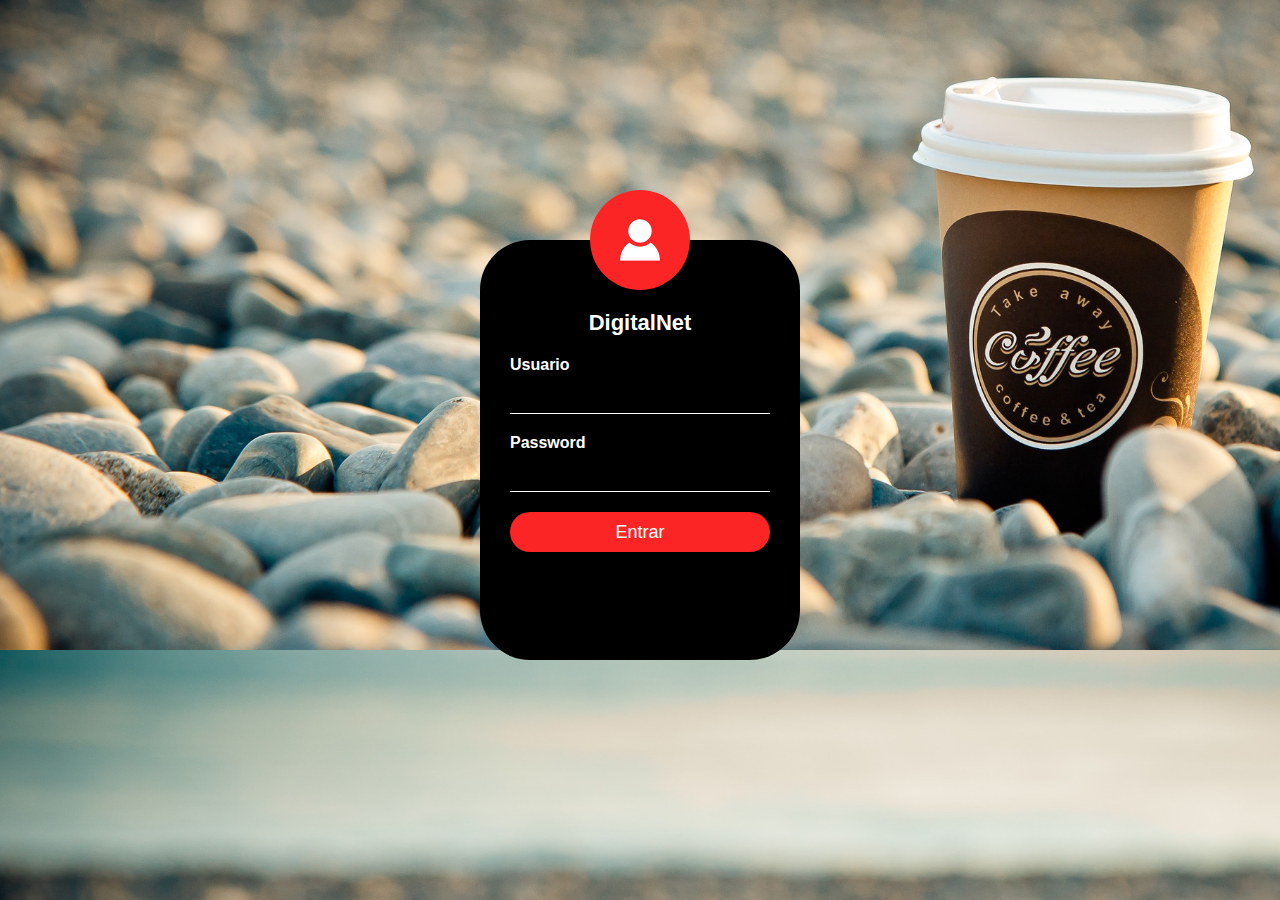
<file: index.html>
<html>

<head>
    <title>Nomina DigitalNet</title>
    <link rel="stylesheet" type="text/css" href="style.css">

    <body>
        <div class="loginbox" method="POST">
            <img src="img/avatar.png" class="avatar">
            <h1>DigitalNet</h1>
            <form method="POST" name="formLogin" action="login.php" onsubmit="login(user,pass)">
                <p>Usuario</p>
                <input type="text" id="user" name="user" required>
                <p>Password</p>
                <input type="password" id="pass" name="pass" required>
                <input type="submit" value="Entrar">
            </form>

        </div>

    </body>
</head>

</html>
</file>
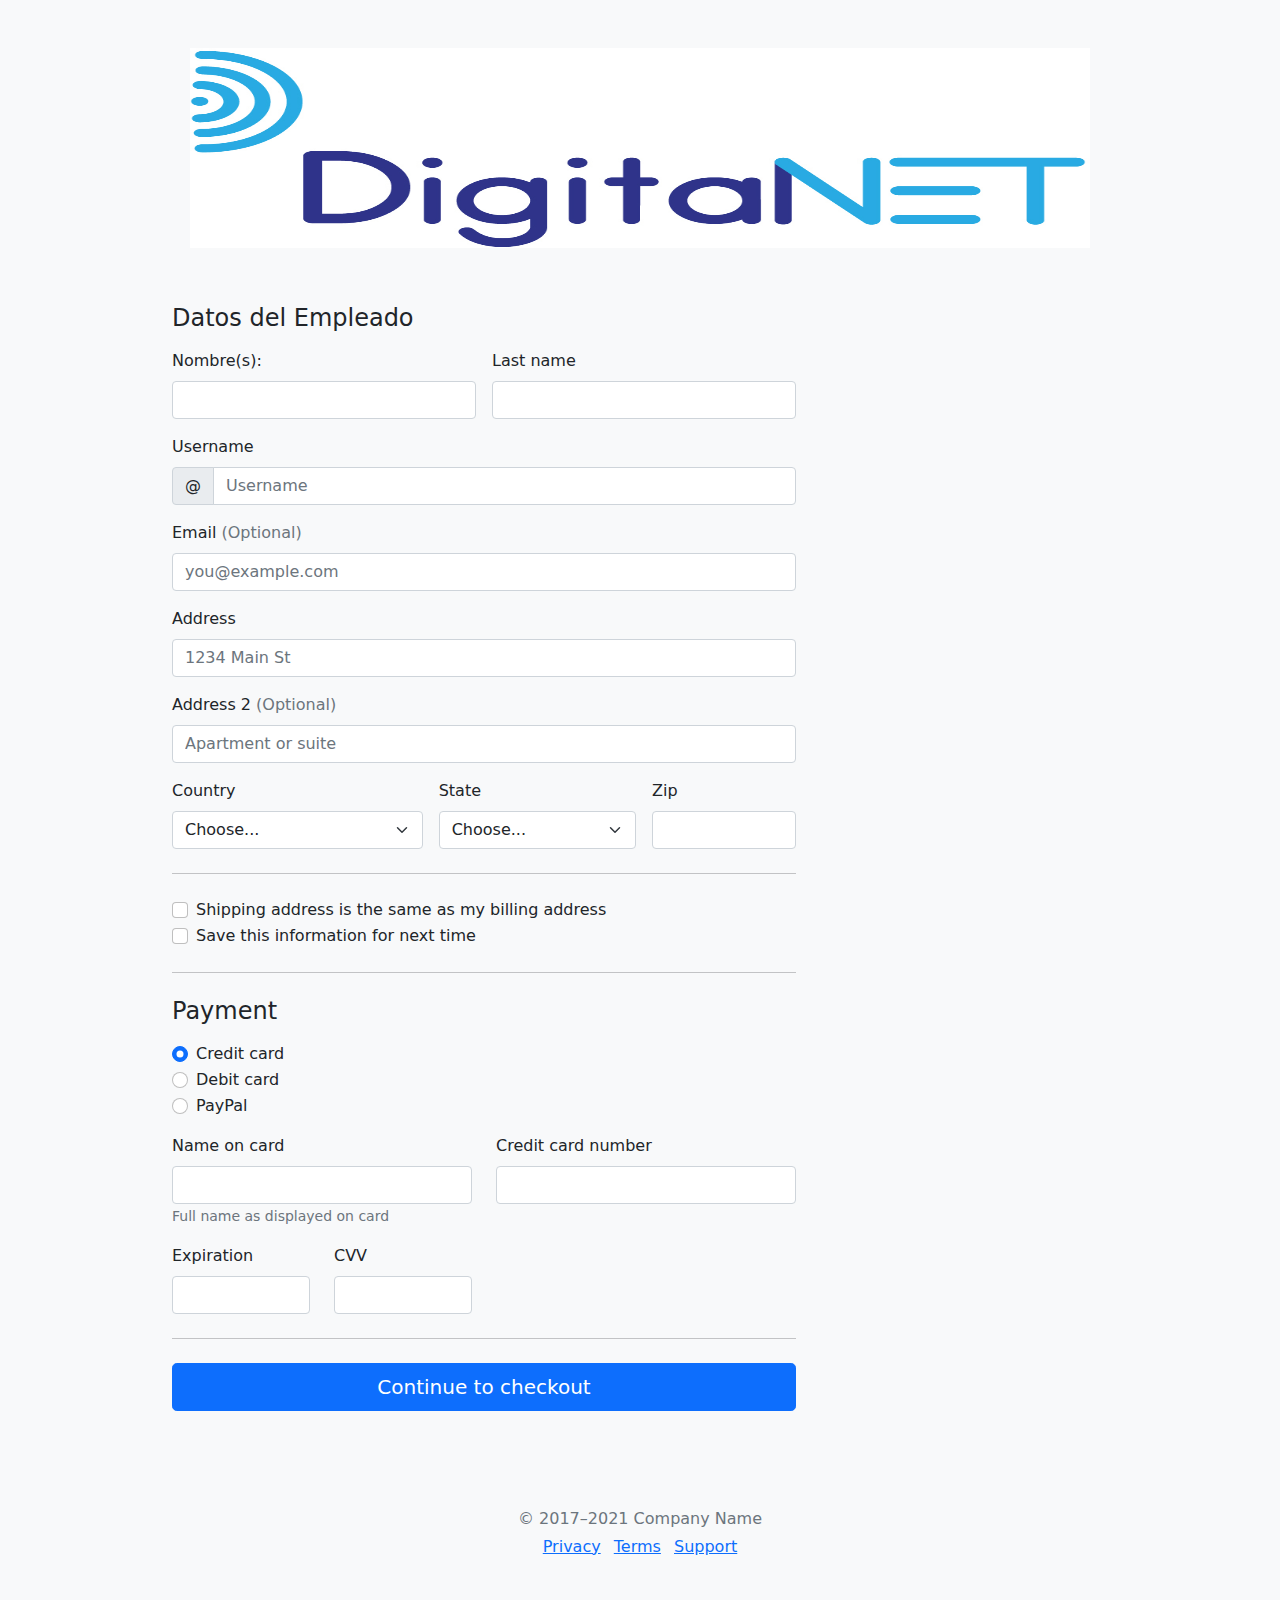
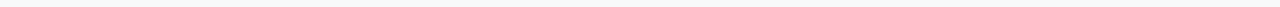
<file: inicio.html>
<!doctype html>
<html lang="en">

<head>
    <meta charset="utf-8">
    <meta name="viewport" content="width=device-width, initial-scale=1">
    <meta name="description" content="">
    <meta name="author" content="Mark Otto, Jacob Thornton, and Bootstrap contributors">
    <meta name="generator" content="Hugo 0.80.0">
    <title>Nomina DigitalNet</title>

    <link rel="canonical" href="https://getbootstrap.com/docs/5.0/examples/checkout/">



    <!-- Bootstrap core CSS -->
    <link href="assets/dist/css/bootstrap.min.css" rel="stylesheet">

    <style>
        .bd-placeholder-img {
            font-size: 1.125rem;
            text-anchor: middle;
            -webkit-user-select: none;
            -moz-user-select: none;
            user-select: none;
        }
        
        @media (min-width: 768px) {
            .bd-placeholder-img-lg {
                font-size: 3.5rem;
            }
        }
    </style>


    <!-- Custom styles for this template -->
    <link href="form-validation.css" rel="stylesheet">
</head>

<body class="bg-light">

    <div class="container">
        <main>
            <div class="py-5 text-center">
                <img class="d-block mx-auto mb-4" src="img/logo_ok.jpg" alt="" width="900" height="200">

            </div>

            <div class="row g-3">
                <!--
                <form class="card p-2">
                    <div class="input-group">
                        <input type="text" class="form-control" placeholder="Promo code">
                        <button type="submit" class="btn btn-secondary">Redeem</button>
                    </div>
                </form>-->
            </div>
            <div class="col-md-7 col-lg-8">
                <h4 class="mb-3">Datos del Empleado</h4>
                <form class="needs-validation" novalidate>
                    <div class="row g-3">
                        <div class="col-sm-6">
                            <label for="firstName" class="form-label">Nombre(s): </label>
                            <input type="text" class="form-control" id="firstName" placeholder="" value="" required>
                            <div class="invalid-feedback">
                                Valid first name is required.
                            </div>
                        </div>

                        <div class="col-sm-6">
                            <label for="lastName" class="form-label">Last name</label>
                            <input type="text" class="form-control" id="lastName" placeholder="" value="" required>
                            <div class="invalid-feedback">
                                Valid last name is required.
                            </div>
                        </div>

                        <div class="col-12">
                            <label for="username" class="form-label">Username</label>
                            <div class="input-group has-validation">
                                <span class="input-group-text">@</span>
                                <input type="text" class="form-control" id="username" placeholder="Username" required>
                                <div class="invalid-feedback">
                                    Your username is required.
                                </div>
                            </div>
                        </div>

                        <div class="col-12">
                            <label for="email" class="form-label">Email <span class="text-muted">(Optional)</span></label>
                            <input type="email" class="form-control" id="email" placeholder="you@example.com">
                            <div class="invalid-feedback">
                                Please enter a valid email address for shipping updates.
                            </div>
                        </div>

                        <div class="col-12">
                            <label for="address" class="form-label">Address</label>
                            <input type="text" class="form-control" id="address" placeholder="1234 Main St" required>
                            <div class="invalid-feedback">
                                Please enter your shipping address.
                            </div>
                        </div>

                        <div class="col-12">
                            <label for="address2" class="form-label">Address 2 <span class="text-muted">(Optional)</span></label>
                            <input type="text" class="form-control" id="address2" placeholder="Apartment or suite">
                        </div>

                        <div class="col-md-5">
                            <label for="country" class="form-label">Country</label>
                            <select class="form-select" id="country" required>
                <option value="">Choose...</option>
                <option>United States</option>
              </select>
                            <div class="invalid-feedback">
                                Please select a valid country.
                            </div>
                        </div>

                        <div class="col-md-4">
                            <label for="state" class="form-label">State</label>
                            <select class="form-select" id="state" required>
                <option value="">Choose...</option>
                <option>California</option>
              </select>
                            <div class="invalid-feedback">
                                Please provide a valid state.
                            </div>
                        </div>

                        <div class="col-md-3">
                            <label for="zip" class="form-label">Zip</label>
                            <input type="text" class="form-control" id="zip" placeholder="" required>
                            <div class="invalid-feedback">
                                Zip code required.
                            </div>
                        </div>
                    </div>

                    <hr class="my-4">

                    <div class="form-check">
                        <input type="checkbox" class="form-check-input" id="same-address">
                        <label class="form-check-label" for="same-address">Shipping address is the same as my billing address</label>
                    </div>

                    <div class="form-check">
                        <input type="checkbox" class="form-check-input" id="save-info">
                        <label class="form-check-label" for="save-info">Save this information for next time</label>
                    </div>

                    <hr class="my-4">

                    <h4 class="mb-3">Payment</h4>

                    <div class="my-3">
                        <div class="form-check">
                            <input id="credit" name="paymentMethod" type="radio" class="form-check-input" checked required>
                            <label class="form-check-label" for="credit">Credit card</label>
                        </div>
                        <div class="form-check">
                            <input id="debit" name="paymentMethod" type="radio" class="form-check-input" required>
                            <label class="form-check-label" for="debit">Debit card</label>
                        </div>
                        <div class="form-check">
                            <input id="paypal" name="paymentMethod" type="radio" class="form-check-input" required>
                            <label class="form-check-label" for="paypal">PayPal</label>
                        </div>
                    </div>

                    <div class="row gy-3">
                        <div class="col-md-6">
                            <label for="cc-name" class="form-label">Name on card</label>
                            <input type="text" class="form-control" id="cc-name" placeholder="" required>
                            <small class="text-muted">Full name as displayed on card</small>
                            <div class="invalid-feedback">
                                Name on card is required
                            </div>
                        </div>

                        <div class="col-md-6">
                            <label for="cc-number" class="form-label">Credit card number</label>
                            <input type="text" class="form-control" id="cc-number" placeholder="" required>
                            <div class="invalid-feedback">
                                Credit card number is required
                            </div>
                        </div>

                        <div class="col-md-3">
                            <label for="cc-expiration" class="form-label">Expiration</label>
                            <input type="text" class="form-control" id="cc-expiration" placeholder="" required>
                            <div class="invalid-feedback">
                                Expiration date required
                            </div>
                        </div>

                        <div class="col-md-3">
                            <label for="cc-cvv" class="form-label">CVV</label>
                            <input type="text" class="form-control" id="cc-cvv" placeholder="" required>
                            <div class="invalid-feedback">
                                Security code required
                            </div>
                        </div>
                    </div>

                    <hr class="my-4">

                    <button class="w-100 btn btn-primary btn-lg" type="submit">Continue to checkout</button>
                </form>
            </div>
    </div>
    </main>

    <footer class="my-5 pt-5 text-muted text-center text-small">
        <p class="mb-1">&copy; 2017–2021 Company Name</p>
        <ul class="list-inline">
            <li class="list-inline-item"><a href="#">Privacy</a></li>
            <li class="list-inline-item"><a href="#">Terms</a></li>
            <li class="list-inline-item"><a href="#">Support</a></li>
        </ul>
    </footer>
    </div>


    <script src="assets/dist/js/bootstrap.bundle.min.js"></script>

    <script src="form-validation.js"></script>
</body>

</html>
</file>
<file: style.css>
body {
    margin: 0;
    padding: 0;
    background: url(img/pic1.jpg);
    background-size: cover;
    background-position-y: -250px;
    font-family: sans-serif;
}

.loginbox {
    width: 320px;
    height: 420px;
    background: #000;
    color: #fff;
    border-radius: 50px;
    top: 50%;
    left: 50%;
    position: absolute;
    transform: translate(-50%, -50%);
    box-sizing: border-box;
    padding: 70px 30px;
}

.avatar {
    width: 100px;
    height: 100px;
    border-radius: 50%;
    position: absolute;
    top: -50px;
    left: calc(50% - 50px);
}

h1 {
    margin: 0;
    padding: 0 0 20px;
    text-align: center;
    font-size: 22px;
}

.loginbox p {
    margin: 0;
    padding: 0;
    font-weight: bold;
}

.loginbox input {
    width: 100%;
    margin-bottom: 20px;
}

.loginbox input[type="text"],
input[type="password"] {
    border: none;
    border-bottom: 1px solid #fff;
    background: transparent;
    outline: none;
    height: 40px;
    color: #fff;
    font-size: 16px;
}

.loginbox input[type="submit"] {
    border: none;
    outline: none;
    height: 40px;
    background: #fb2525;
    color: #fff;
    font-size: 18px;
    border-radius: 20px;
}

.loginbox input[type="submit"]:hover {
    cursor: pointer;
    background: #ffc107;
    color: #000;
}

.loginbox a {
    text-decoration: none;
    font-size: 12px;
    line-height: 20px;
    color: darkgrey;
}

.loginbox a:hover {
    color: #ffc107;
}
</file>
<file: form-validation.css>
.container {
  max-width: 960px;
}
</file>
